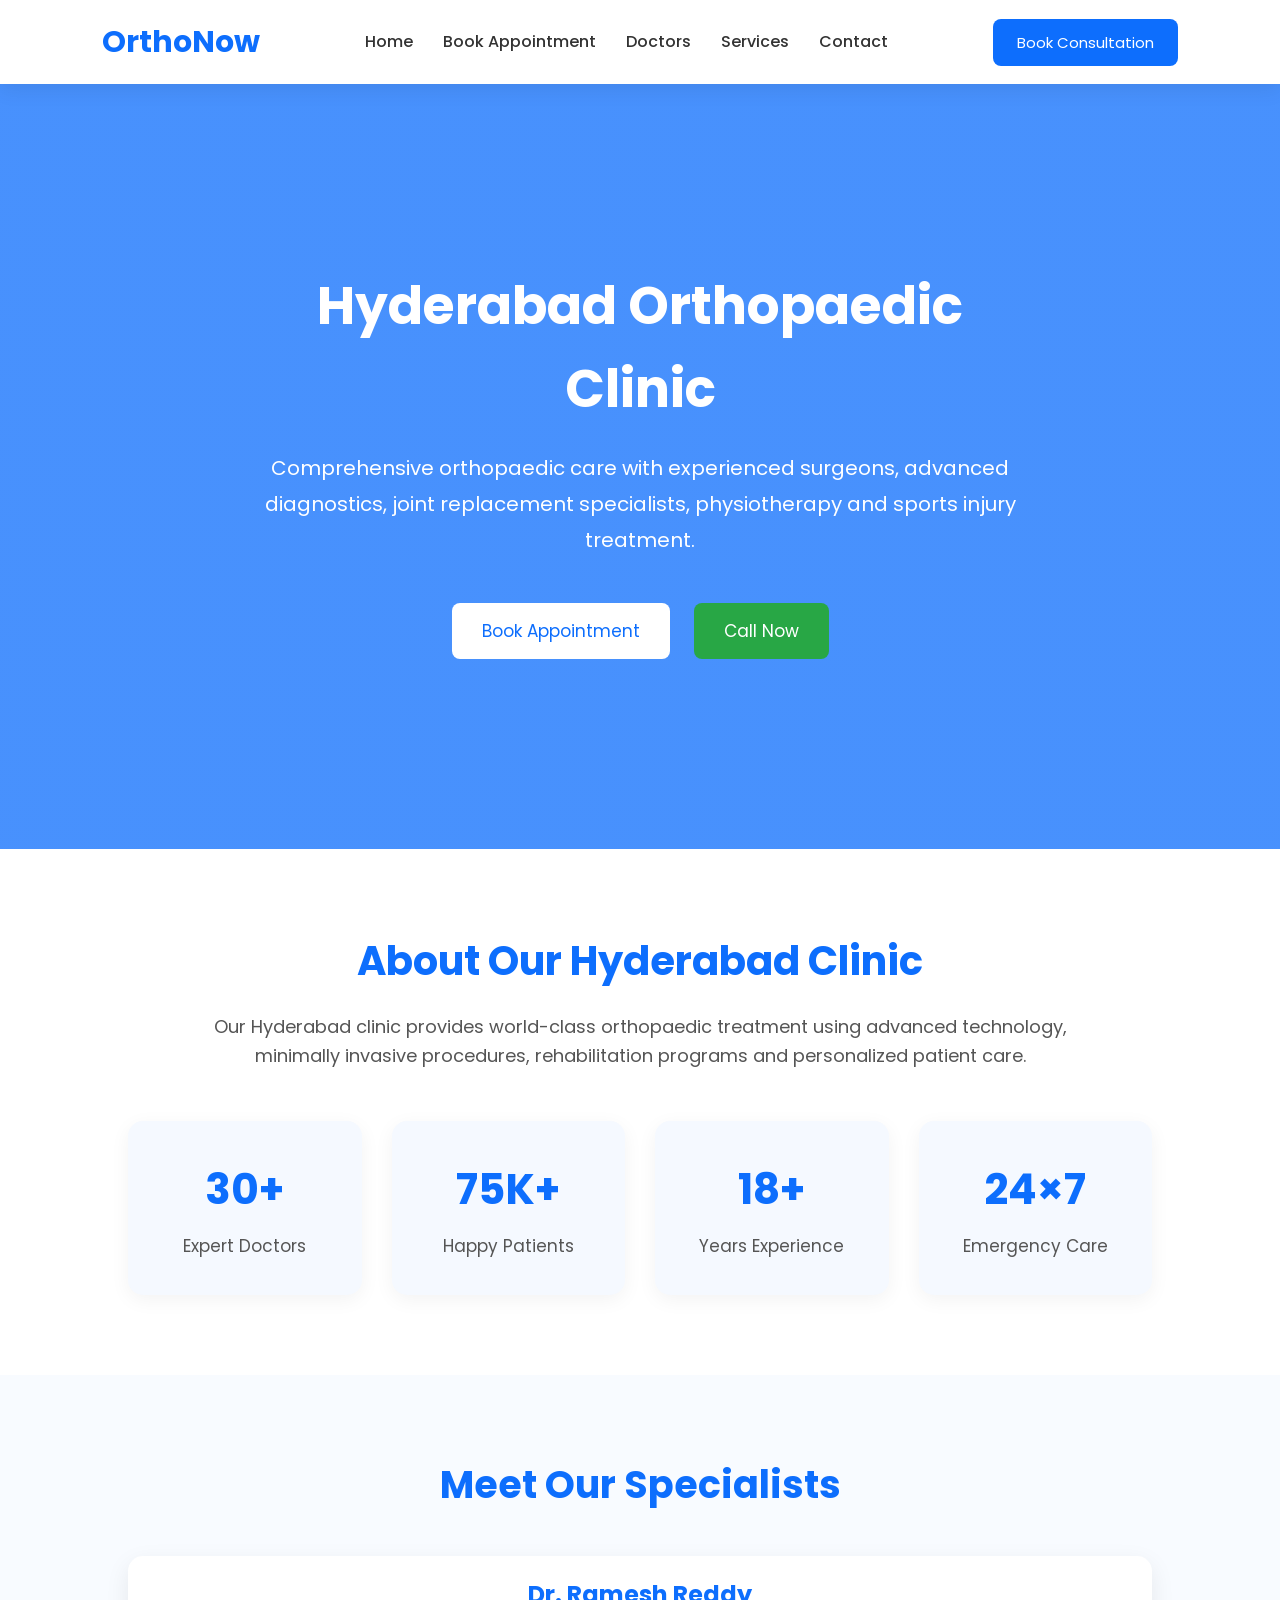
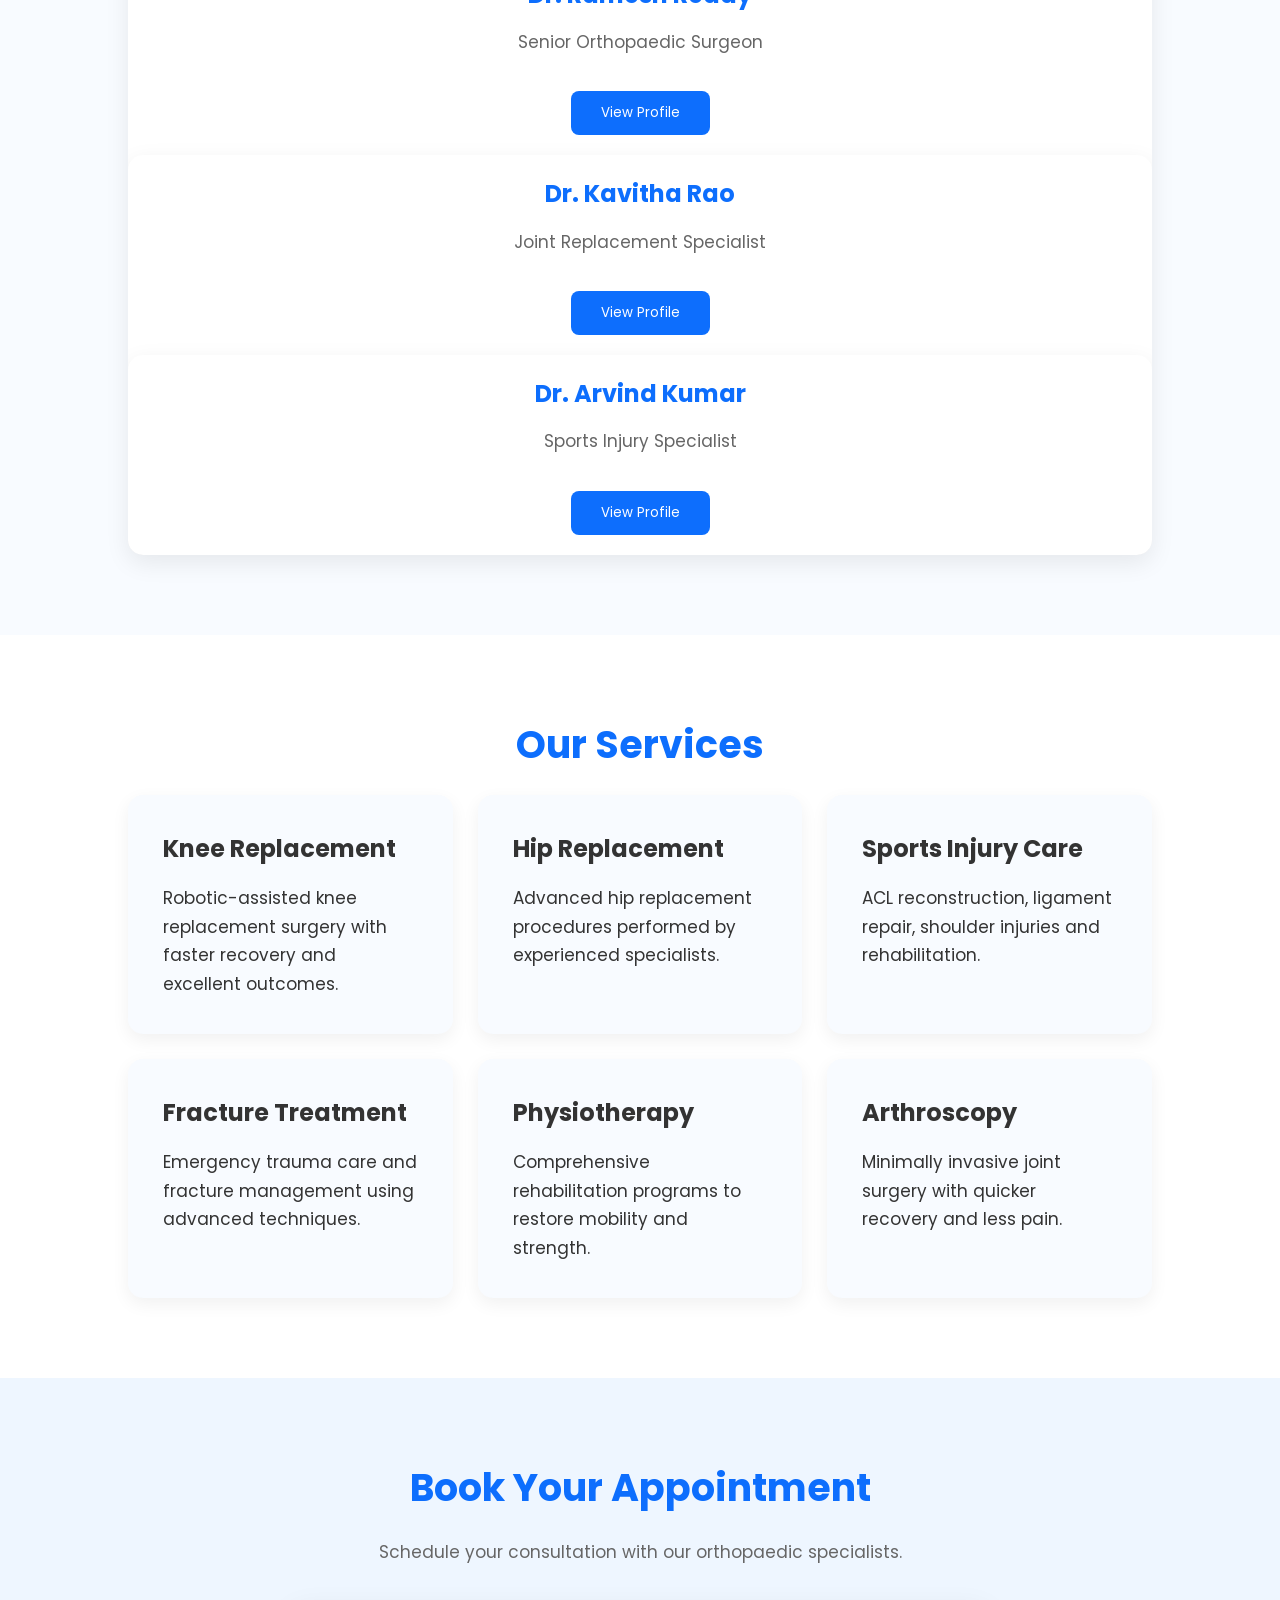
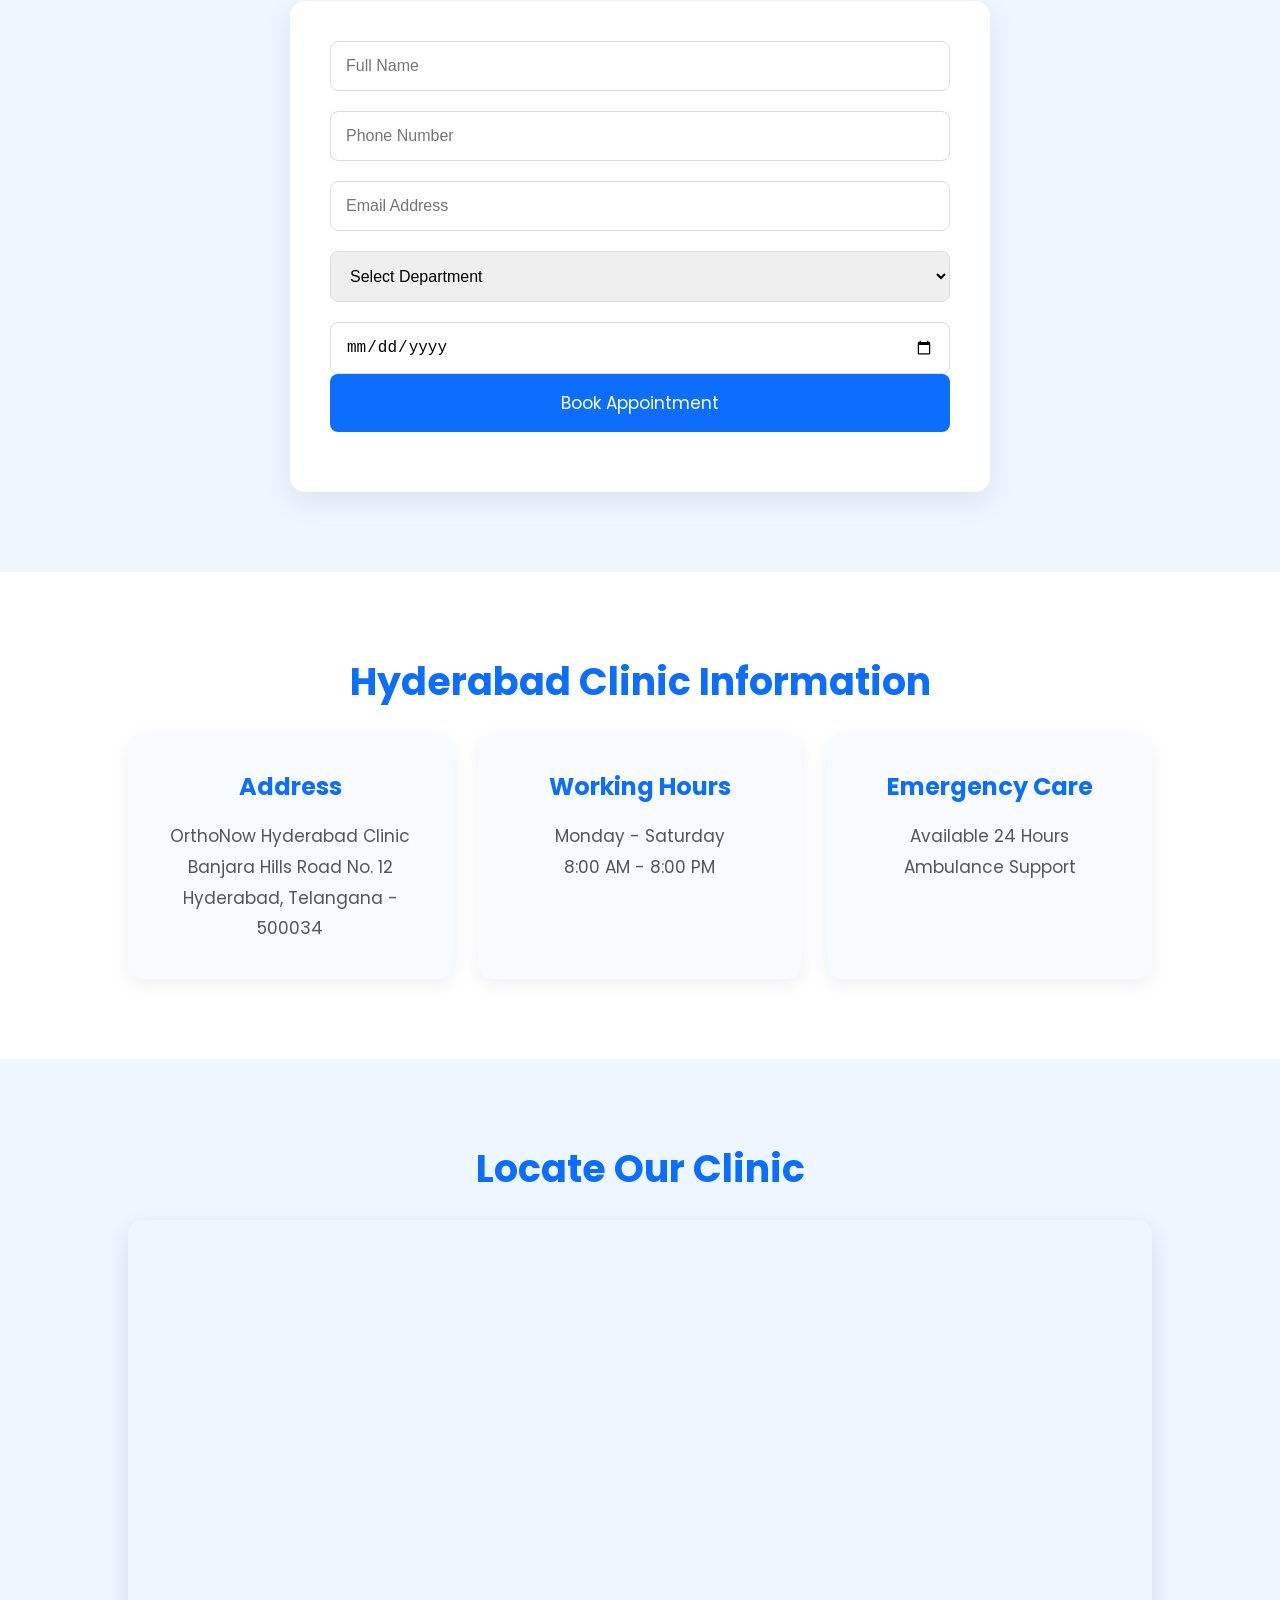
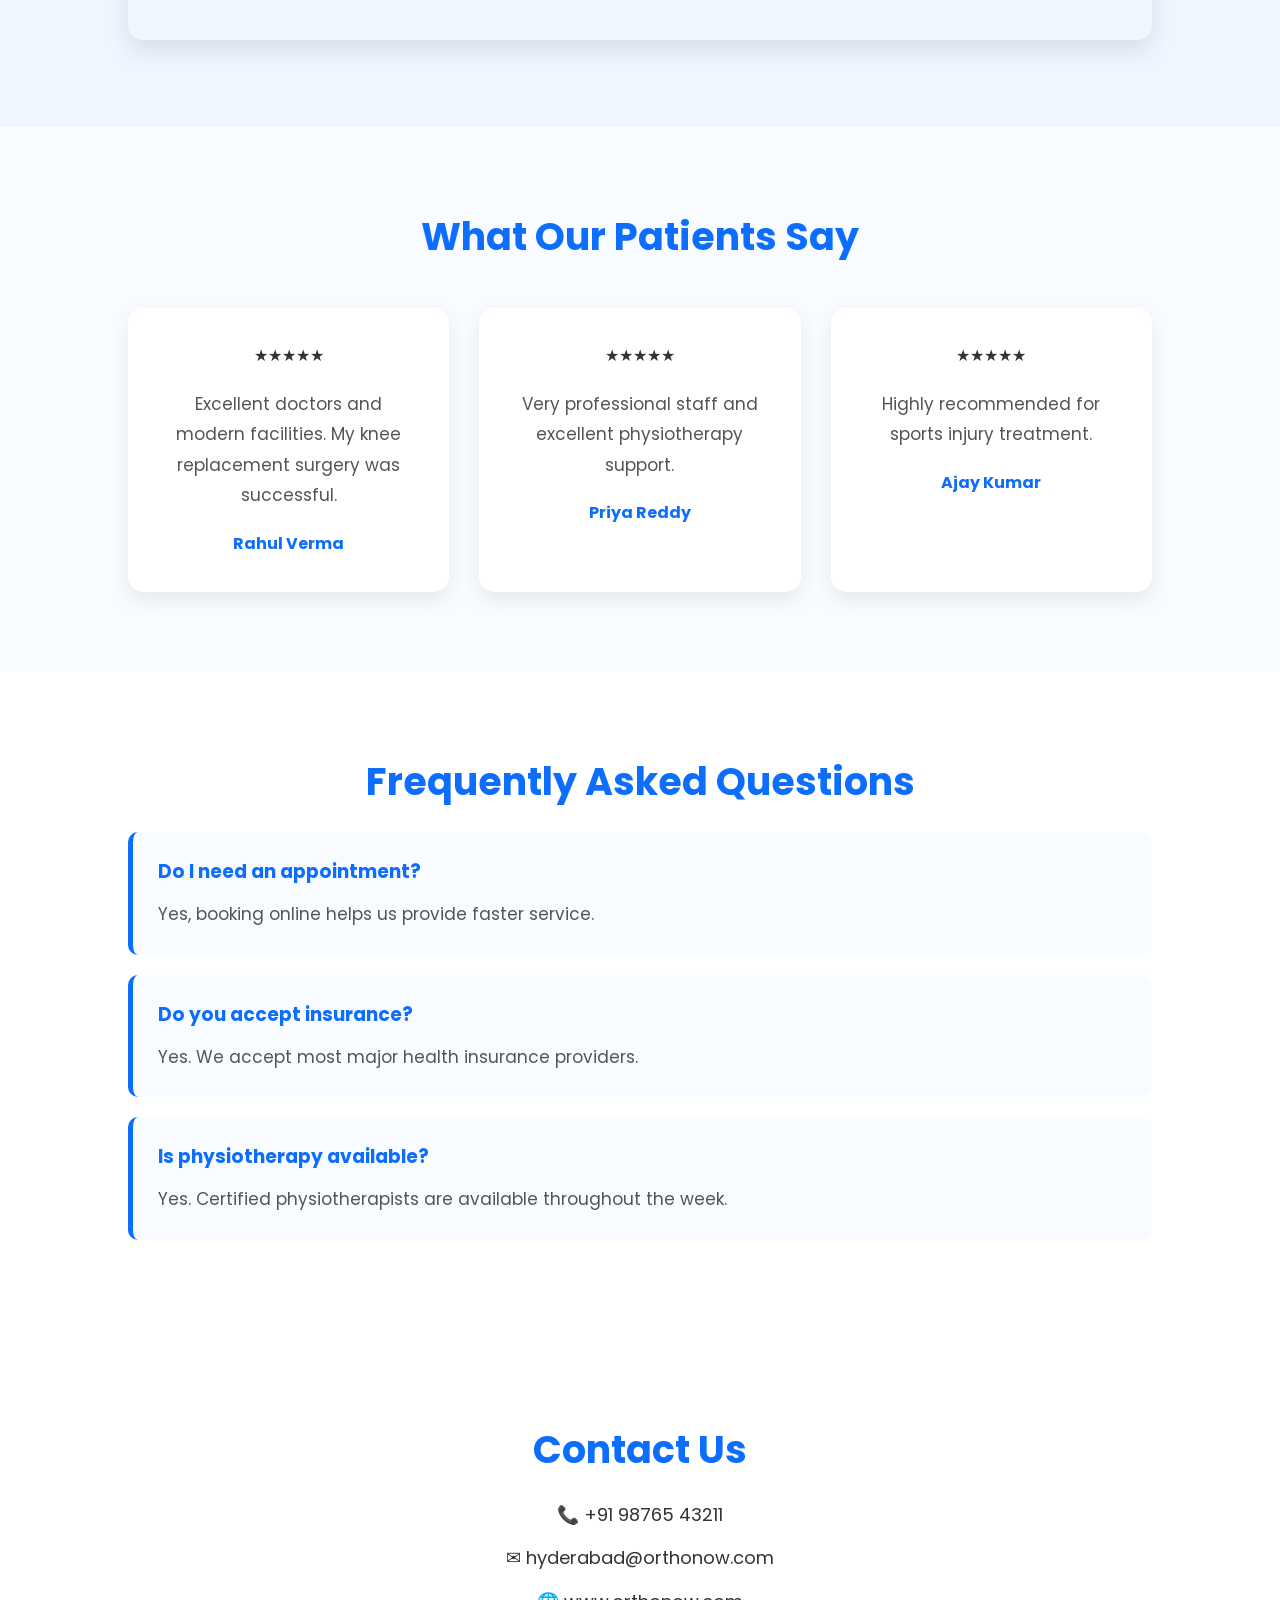
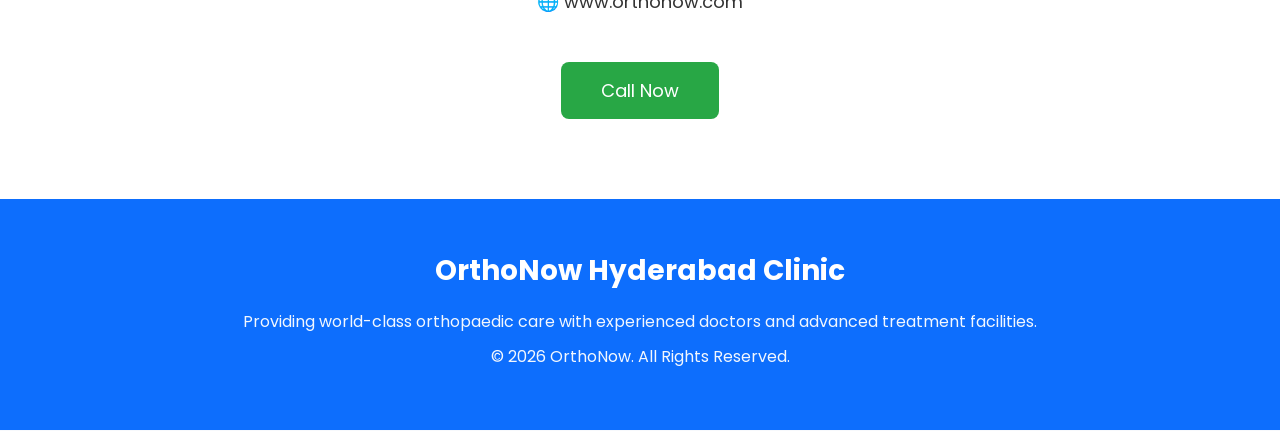
<file: clinics/hyderabad.html>
<!DOCTYPE html>
<html lang="en">

<head>

    <meta charset="UTF-8">

    <meta name="viewport" content="width=device-width, initial-scale=1.0">

    <title>OrthoNow Hyderabad Clinic</title>

    <link rel="stylesheet" href="../css/clinic.css">

    <!-- Google Fonts -->

    <link href="https://fonts.googleapis.com/css2?family=Poppins:wght@300;400;500;600;700&display=swap" rel="stylesheet">

    <!-- GTM Data Layer -->
    <script>
        window.dataLayer = window.dataLayer || [];
    </script>

    <!-- Google Tag Manager -->
    <script>
        (function(w, d, s, l, i) {
            w[l] = w[l] || [];
            w[l].push({
                'gtm.start': new Date().getTime(),
                event: 'gtm.js'
            });
            var f = d.getElementsByTagName(s)[0],
                j = d.createElement(s),
                dl = l != 'dataLayer' ? '&l=' + l : '';
            j.async = true;
            j.src =
                'https://www.googletagmanager.com/gtm.js?id=' + i + dl;
            f.parentNode.insertBefore(j, f);
        })(window, document, 'script', 'dataLayer', 'GTM-KC8PQ2DM');
    </script>
    <!-- End Google Tag Manager -->

</head>

<body>
    <!-- Google tag (gtag.js) -->
    <script async src="https://www.googletagmanager.com/gtag/js?id=G-GZ086NKCFY"></script>
    <script>
        window.dataLayer = window.dataLayer || [];

        function gtag() {
            dataLayer.push(arguments);
        }
        gtag('js', new Date());

        gtag('config', 'G-GZ086NKCFY');
    </script>

    <!-- Google Tag Manager (noscript) -->
    <noscript>
        <iframe src="https://www.googletagmanager.com/ns.html?id=GTM-KC8PQ2DM"
            height="0" width="0" style="display:none;visibility:hidden">
        </iframe>
    </noscript>
    <!-- End Google Tag Manager (noscript) -->

    <!-- ================= HEADER ================= -->

    <header class="header">

        <div class="logo">

            <h2>OrthoNow</h2>

        </div>

        <nav>

            <a href="../index.html">Home</a>

            <a href="../landing.html">Book Appointment</a>

            <a href="#doctors">Doctors</a>

            <a href="#services">Services</a>

            <a href="#contact">Contact</a>

        </nav>

        <button id="headerBookBtn">

        Book Consultation

    </button>

    </header>

    <!-- ================= HERO ================= -->

    <section class="clinic-hero">

        <div class="hero-text">

            <h1>Hyderabad Orthopaedic Clinic</h1>

            <p>

                Comprehensive orthopaedic care with experienced surgeons, advanced diagnostics, joint replacement specialists, physiotherapy and sports injury treatment.

            </p>

            <button id="heroBookBtn">

            Book Appointment

        </button>

            <button id="callBtn">

            Call Now

        </button>

        </div>

    </section>

    <!-- ================= ABOUT ================= -->

    <section class="about-clinic">

        <h2>About Our Hyderabad Clinic</h2>

        <p>

            Our Hyderabad clinic provides world-class orthopaedic treatment using advanced technology, minimally invasive procedures, rehabilitation programs and personalized patient care.

        </p>

        <div class="stats">

            <div class="stat">

                <h3>30+</h3>

                <p>Expert Doctors</p>

            </div>

            <div class="stat">

                <h3>75K+</h3>

                <p>Happy Patients</p>

            </div>

            <div class="stat">

                <h3>18+</h3>

                <p>Years Experience</p>

            </div>

            <div class="stat">

                <h3>24×7</h3>

                <p>Emergency Care</p>

            </div>

        </div>

    </section>

    <!-- ================= DOCTORS ================= -->

    <section class="doctors" id="doctors">

        <h2>Meet Our Specialists</h2>

        <div class="doctor-grid">

            <div class="doctor-card">

                <div src="https://via.placeholder.com/300x300" alt="Doctor">

                    <h3>Dr. Ramesh Reddy</h3>

                    <p>Senior Orthopaedic Surgeon</p>

                    <button class="doctorBtn">

                View Profile

            </button>

                </div>

                <div class="doctor-card">

                    <div src="https://via.placeholder.com/300x300" alt="Doctor">

                        <h3>Dr. Kavitha Rao</h3>

                        <p>Joint Replacement Specialist</p>

                        <button class="doctorBtn">

                View Profile

            </button>

                    </div>

                    <div class="doctor-card">

                        <div src="https://via.placeholder.com/300x300" alt="Doctor">

                            <h3>Dr. Arvind Kumar</h3>

                            <p>Sports Injury Specialist</p>

                            <button class="doctorBtn">

                View Profile

            </button>

                        </div>

                    </div>

    </section>

    <!-- ================= SERVICES ================= -->

    <section class="services" id="services">

        <h2>Our Services</h2>

        <div class="service-grid">

            <div class="service-card">

                <h3>Knee Replacement</h3>

                <p>

                    Robotic-assisted knee replacement surgery with faster recovery and excellent outcomes.

                </p>

            </div>

            <div class="service-card">

                <h3>Hip Replacement</h3>

                <p>

                    Advanced hip replacement procedures performed by experienced specialists.

                </p>

            </div>

            <div class="service-card">

                <h3>Sports Injury Care</h3>

                <p>

                    ACL reconstruction, ligament repair, shoulder injuries and rehabilitation.

                </p>

            </div>

            <div class="service-card">

                <h3>Fracture Treatment</h3>

                <p>

                    Emergency trauma care and fracture management using advanced techniques.

                </p>

            </div>

            <div class="service-card">

                <h3>Physiotherapy</h3>

                <p>

                    Comprehensive rehabilitation programs to restore mobility and strength.

                </p>

            </div>

            <div class="service-card">

                <h3>Arthroscopy</h3>

                <p>

                    Minimally invasive joint surgery with quicker recovery and less pain.

                </p>

            </div>

        </div>

    </section>

    <!-- ================= APPOINTMENT ================= -->

    <section class="appointment">

        <h2>Book Your Appointment</h2>

        <p>
            Schedule your consultation with our orthopaedic specialists.
        </p>

        <form id="appointmentForm">

            <div class="form-group">
                <input type="text" id="name" placeholder="Full Name" required>
            </div>

            <div class="form-group">
                <input type="tel" id="phone" placeholder="Phone Number" required>
            </div>

            <div class="form-group">
                <input type="email" id="email" placeholder="Email Address">
            </div>

            <div class="form-group">
                <select id="department">

                <option value="">
                    Select Department
                </option>

                <option>Knee Replacement</option>
                <option>Hip Replacement</option>
                <option>Sports Injury</option>
                <option>Fracture Treatment</option>
                <option>Physiotherapy</option>

            </select>
            </div>

            <div class="form-group">
                <input type="date" id="appointmentDate">
                </input>

                <button id="bookAppointmentBtn" type="submit">

            Book Appointment

        </button>

        </form>

    </section>

    <!-- ================= CLINIC INFORMATION ================= -->

    <section class="clinic-info">

        <h2>Hyderabad Clinic Information</h2>

        <div class="info-grid">

            <div class="info-card">

                <h3>Address</h3>

                <p>

                    OrthoNow Hyderabad Clinic<br> Banjara Hills Road No. 12<br> Hyderabad, Telangana - 500034

                </p>

            </div>

            <div class="info-card">

                <h3>Working Hours</h3>

                <p>

                    Monday - Saturday<br> 8:00 AM - 8:00 PM

                </p>

            </div>

            <div class="info-card">

                <h3>Emergency Care</h3>

                <p>

                    Available 24 Hours<br> Ambulance Support

                </p>

            </div>

        </div>

    </section>

    <!-- ================= GOOGLE MAP ================= -->

    <section class="map-section">

        <h2>Locate Our Clinic</h2>

        <iframe src="https://maps.google.com/maps?q=banjara%20hills%20hyderabad&t=&z=13&ie=UTF8&iwloc=&output=embed" width="100%" height="420" style="border:0;" loading="lazy">
    </iframe>

    </section>

    <!-- ================= TESTIMONIALS ================= -->

    <section class="testimonials">

        <h2>What Our Patients Say</h2>

        <div class="testimonial-grid">

            <div class="testimonial-card">

                ★★★★★

                <p>

                    Excellent doctors and modern facilities. My knee replacement surgery was successful.

                </p>

                <h4>Rahul Verma</h4>

            </div>

            <div class="testimonial-card">

                ★★★★★

                <p>

                    Very professional staff and excellent physiotherapy support.

                </p>

                <h4>Priya Reddy</h4>

            </div>

            <div class="testimonial-card">

                ★★★★★

                <p>

                    Highly recommended for sports injury treatment.

                </p>

                <h4>Ajay Kumar</h4>

            </div>

        </div>

    </section>

    <!-- ================= FAQ ================= -->

    <section class="faq">

        <h2>Frequently Asked Questions</h2>

        <div class="faq-item">

            <h3>Do I need an appointment?</h3>

            <p>

                Yes, booking online helps us provide faster service.

            </p>

        </div>

        <div class="faq-item">

            <h3>Do you accept insurance?</h3>

            <p>

                Yes. We accept most major health insurance providers.

            </p>

        </div>

        <div class="faq-item">

            <h3>Is physiotherapy available?</h3>

            <p>

                Yes. Certified physiotherapists are available throughout the week.

            </p>

        </div>

    </section>

    <!-- ================= CONTACT ================= -->

    <section class="contact" id="contact">

        <h2>Contact Us</h2>

        <p>📞 +91 98765 43211</p>

        <p>✉ hyderabad@orthonow.com</p>

        <p>🌐 www.orthonow.com</p>

        <button id="callNowFooter">

        Call Now

    </button>

    </section>

    <!-- ================= FOOTER ================= -->

    <footer>

        <h3>OrthoNow Hyderabad Clinic</h3>

        <p>

            Providing world-class orthopaedic care with experienced doctors and advanced treatment facilities.

        </p>

        <p>

            © 2026 OrthoNow. All Rights Reserved.

        </p>

    </footer>

    <!-- ================= JAVASCRIPT ================= -->

    <script>
        window.dataLayer = window.dataLayer || [];

        function pushEvent(eventName, data = {}) {

            dataLayer.push({

                event: eventName,

                ...data

            });

            console.log(eventName, data);

        }

        /* Header Button */

        document.getElementById("headerBookBtn")
            .addEventListener("click", function() {

                pushEvent("book_consultation_click", {

                    location: "header"

                });

            });

        /* Hero Button */

        document.getElementById("heroBookBtn")
            .addEventListener("click", function() {

                pushEvent("book_consultation_click", {

                    location: "hero"

                });

            });

        /* Call Button */

        document.getElementById("callBtn")
            .addEventListener("click", function() {

                pushEvent("call_now_click");

            });

        /* Footer Call */

        document.getElementById("callNowFooter")
            .addEventListener("click", function() {

                pushEvent("footer_call_click");

            });

        /* Doctor Cards */

        document.querySelectorAll(".doctorBtn")
            .forEach(function(btn) {

                btn.addEventListener("click", function() {

                    pushEvent("doctor_profile_click");

                });

            });

        /* Appointment Form */

        document.getElementById("appointmentForm")
            .addEventListener("submit", function(e) {

                e.preventDefault();

                pushEvent("appointment_submit", {

                    department: document.getElementById("department").value

                });

                alert("Your appointment request has been submitted successfully!");

            });

        /* Scroll Tracking */

        let scroll50 = false;
        let scroll90 = false;

        window.addEventListener("scroll", function() {

            const percent = (window.scrollY / (document.body.scrollHeight - window.innerHeight)) * 100;

            if (percent >= 50 && !scroll50) {

                scroll50 = true;

                pushEvent("scroll_50");

            }

            if (percent >= 90 && !scroll90) {

                scroll90 = true;

                pushEvent("scroll_90");

            }

        });
    </script>

</body>

</html>
</file>
<file: css/clinic.css>
/* =====================================================
   ORTHONOW WEBSITE CSS
   Part 3.1 - Global, Header, Hero, About
===================================================== */


/* Reset */

* {
    margin: 0;
    padding: 0;
    box-sizing: border-box;
}

html {
    scroll-behavior: smooth;
}

body {
    font-family: 'Poppins', sans-serif;
    background: #f7f9fc;
    color: #333;
    line-height: 1.6;
}


/* Links */

a {
    text-decoration: none;
    color: #333;
    transition: .3s;
}

a:hover {
    color: #0077ff;
}


/* Images */

img {
    width: 100%;
    display: block;
}


/* Container */

.container {
    width: 90%;
    max-width: 1200px;
    margin: auto;
}


/* ==========================
        HEADER
========================== */

.header {
    width: 100%;
    background: #fff;
    display: flex;
    justify-content: space-between;
    align-items: center;
    padding: 18px 8%;
    position: sticky;
    top: 0;
    z-index: 999;
    box-shadow: 0 5px 20px rgba(0, 0, 0, .08);
}


/* Logo */

.logo h2 {
    color: #0d6efd;
    font-size: 30px;
    font-weight: 700;
}


/* Navigation */

nav {
    display: flex;
    gap: 30px;
}

nav a {
    font-size: 16px;
    font-weight: 500;
}

nav a:hover {
    color: #0d6efd;
}


/* Header Button */

#headerBookBtn {
    padding: 12px 24px;
    border: none;
    background: #0d6efd;
    color: #fff;
    border-radius: 8px;
    cursor: pointer;
    font-size: 15px;
    transition: .3s;
}

#headerBookBtn:hover {
    background: #084298;
    transform: translateY(-2px);
}


/* ==========================
        HERO
========================== */

.clinic-hero {
    min-height: 85vh;
    display: flex;
    justify-content: center;
    align-items: center;
    text-align: center;
    padding: 60px 10%;
    background: linear-gradient( rgba(13, 110, 253, .75), rgba(13, 110, 253, .75)), url("https://images.unsplash.com/photo-1576091160550-2173dba999ef?auto=format&fit=crop&w=1600&q=80");
    background-size: cover;
    background-position: center;
    color: white;
}

.hero-text {
    max-width: 800px;
}

.hero-text h1 {
    font-size: 52px;
    margin-bottom: 20px;
}

.hero-text p {
    font-size: 20px;
    margin-bottom: 35px;
    line-height: 1.8;
}


/* Hero Buttons */

#heroBookBtn,
#callBtn {
    padding: 15px 30px;
    border: none;
    border-radius: 8px;
    cursor: pointer;
    margin: 10px;
    font-size: 17px;
    transition: .3s;
}

#heroBookBtn {
    background: #fff;
    color: #0d6efd;
}

#heroBookBtn:hover {
    background: #f1f1f1;
    transform: translateY(-3px);
}

#callBtn {
    background: #28a745;
    color: white;
}

#callBtn:hover {
    background: #1e7e34;
    transform: translateY(-3px);
}


/* ==========================
      ABOUT CLINIC
========================== */

.about-clinic {
    padding: 80px 10%;
    background: white;
    text-align: center;
}

.about-clinic h2 {
    font-size: 40px;
    color: #0d6efd;
    margin-bottom: 20px;
}

.about-clinic p {
    max-width: 900px;
    margin: auto;
    font-size: 18px;
    color: #555;
    margin-bottom: 50px;
}


/* Statistics */

.stats {
    display: grid;
    grid-template-columns: repeat(4, 1fr);
    gap: 30px;
}

.stat {
    background: #f5f9ff;
    padding: 35px;
    border-radius: 15px;
    transition: .3s;
    box-shadow: 0 5px 20px rgba(0, 0, 0, .05);
}

.stat:hover {
    transform: translateY(-10px);
    box-shadow: 0 15px 30px rgba(0, 0, 0, .1);
}

.stat h3 {
    font-size: 42px;
    color: #0d6efd;
    margin-bottom: 10px;
}

.stat p {
    margin: 0;
    font-size: 17px;
}


/* Section Heading */

section h2 {
    text-align: center;
    font-size: 38px;
    color: #0d6efd;
    margin-bottom: 40px;
}


/* Utility Button */

button {
    font-family: 'Poppins', sans-serif;
}


/* Card Animation */

.stat,
button {
    transition: all .3s ease;
}


/* ==========================
     SMALL TABLETS
========================== */

@media(max-width:992px) {
    .header {
        flex-direction: column;
        gap: 20px;
    }
    nav {
        flex-wrap: wrap;
        justify-content: center;
    }
    .hero-text h1 {
        font-size: 42px;
    }
    .stats {
        grid-template-columns: repeat(2, 1fr);
    }
}


/* ==========================
       MOBILE
========================== */

@media(max-width:768px) {
    nav {
        flex-direction: column;
        align-items: center;
        gap: 15px;
    }
    .hero-text h1 {
        font-size: 34px;
    }
    .hero-text p {
        font-size: 17px;
    }
    #heroBookBtn,
    #callBtn {
        width: 100%;
        margin-top: 15px;
    }
    .stats {
        grid-template-columns: 1fr;
    }
    .about-clinic h2 {
        font-size: 30px;
    }
    section h2 {
        font-size: 30px;
    }
}


/* =====================================================
ORTHONOW WEBSITE CSS
Doctors, Services, Appointment,Clinic Info, Map & Contact
=====================================================*/


/* ==========================
        DOCTORS
==========================*/

.doctors {
    padding: 80px 10%;
    background: #f8fbff;
}

.doctor-grid {
    display: grid;
    grid-template-columns: repeat(auto-fit, minmax(280px, 1fr));
    gap: 30px;
    margin-top: 40px;
}

.doctor-card {
    background: #fff;
    border-radius: 15px;
    overflow: hidden;
    text-align: center;
    box-shadow: 0 8px 25px rgba(0, 0, 0, .08);
    transition: .35s;
}

.doctor-card:hover {
    transform: translateY(-10px);
    box-shadow: 0 15px 35px rgba(0, 0, 0, .15);
}

.doctor-card img {
    width: 100%;
    height: 280px;
    object-fit: cover;
}

.doctor-card h3 {
    margin-top: 20px;
    color: #0d6efd;
    font-size: 24px;
}

.doctor-card p {
    color: #666;
    margin: 15px 20px;
}

.doctorBtn {
    background: #0d6efd;
    color: white;
    border: none;
    padding: 12px 30px;
    margin: 20px;
    border-radius: 8px;
    cursor: pointer;
    transition: .3s;
}

.doctorBtn:hover {
    background: #084298;
}


/* ==========================
        SERVICES
==========================*/

.services {
    padding: 80px 10%;
    background: white;
}

.service-grid {
    display: grid;
    grid-template-columns: repeat(auto-fit, minmax(260px, 1fr));
    gap: 25px;
}

.service-card {
    background: #f8fbff;
    padding: 35px;
    border-radius: 15px;
    box-shadow: 0 6px 18px rgba(0, 0, 0, .06);
    transition: .3s;
}

.service-card:hover {
    background: #0d6efd;
    color: white;
    transform: translateY(-8px);
}

.service-card h3 {
    margin-bottom: 15px;
    font-size: 24px;
}

.service-card p {
    line-height: 1.7;
}


/* ==========================
     APPOINTMENT SECTION
==========================*/

.appointment {
    padding: 80px 10%;
    background: #eef6ff;
    text-align: center;
}

.appointment p {
    margin-bottom: 35px;
    color: #666;
}

#appointmentForm {
    max-width: 700px;
    margin: auto;
    background: white;
    padding: 40px;
    border-radius: 15px;
    box-shadow: 0 10px 30px rgba(0, 0, 0, .08);
}

.form-group {
    margin-bottom: 20px;
}

.form-group input,
.form-group select {
    width: 100%;
    padding: 15px;
    border: 1px solid #ddd;
    border-radius: 8px;
    font-size: 16px;
    outline: none;
    transition: .3s;
}

.form-group input:focus,
.form-group select:focus {
    border-color: #0d6efd;
    box-shadow: 0 0 10px rgba(13, 110, 253, .15);
}

#bookAppointmentBtn {
    width: 100%;
    padding: 16px;
    background: #0d6efd;
    color: white;
    border: none;
    border-radius: 8px;
    cursor: pointer;
    font-size: 17px;
    transition: .3s;
}

#bookAppointmentBtn:hover {
    background: #084298;
}


/* ==========================
      CLINIC INFO
==========================*/

.clinic-info {
    padding: 80px 10%;
    background: white;
}

.info-grid {
    display: grid;
    grid-template-columns: repeat(auto-fit, minmax(250px, 1fr));
    gap: 25px;
}

.info-card {
    background: #f8fbff;
    padding: 35px;
    text-align: center;
    border-radius: 15px;
    transition: .3s;
    box-shadow: 0 6px 20px rgba(0, 0, 0, .06);
}

.info-card:hover {
    transform: translateY(-8px);
}

.info-card h3 {
    color: #0d6efd;
    margin-bottom: 15px;
    font-size: 24px;
}

.info-card p {
    line-height: 1.8;
    color: #555;
}


/* ==========================
        GOOGLE MAP
==========================*/

.map-section {
    padding: 80px 10%;
    background: #eef6ff;
}

.map-section iframe {
    border-radius: 15px;
    box-shadow: 0 10px 25px rgba(0, 0, 0, .10);
}


/* ==========================
        CONTACT
==========================*/

.contact {
    padding: 80px 10%;
    background: white;
    text-align: center;
}

.contact p {
    font-size: 18px;
    margin: 15px 0;
}

#callNowFooter {
    margin-top: 30px;
    background: #28a745;
    color: white;
    border: none;
    padding: 15px 40px;
    border-radius: 8px;
    cursor: pointer;
    font-size: 18px;
    transition: .3s;
}

#callNowFooter:hover {
    background: #1f6d32;
}


/* ==========================
     RESPONSIVE
==========================*/

@media(max-width:992px) {
    .doctor-grid,
    .service-grid,
    .info-grid {
        grid-template-columns: repeat(2, 1fr);
    }
}

@media(max-width:768px) {
    .doctor-grid,
    .service-grid,
    .info-grid {
        grid-template-columns: 1fr;
    }
    #appointmentForm {
        padding: 25px;
    }
    .doctor-card img {
        height: 240px;
    }
    .service-card,
    .info-card {
        padding: 25px;
    }
}


/* =====================================================
    ORTHONOW WEBSITE CSS
Testimonials, FAQ, Footer, Animations & Responsive
=====================================================*/


/* ==========================
    TESTIMONIALS
==========================*/

.testimonials {
    padding: 80px 10%;
    background: #f8fbff;
}

.testimonial-grid {
    display: grid;
    grid-template-columns: repeat(auto-fit, minmax(300px, 1fr));
    gap: 30px;
    margin-top: 40px;
}

.testimonial-card {
    background: #fff;
    padding: 35px;
    border-radius: 15px;
    text-align: center;
    box-shadow: 0 8px 20px rgba(0, 0, 0, .08);
    transition: .3s;
}

.testimonial-card:hover {
    transform: translateY(-10px);
    box-shadow: 0 15px 35px rgba(0, 0, 0, .15);
}

.testimonial-card p {
    margin: 20px 0;
    color: #555;
    line-height: 1.8;
}

.testimonial-card h4 {
    color: #0d6efd;
}


/* ==========================
            FAQ
==========================*/

.faq {
    padding: 80px 10%;
    background: #ffffff;
}

.faq-item {
    background: #f8fbff;
    margin-bottom: 20px;
    border-left: 5px solid #0d6efd;
    border-radius: 10px;
    padding: 25px;
    transition: .3s;
}

.faq-item:hover {
    transform: translateX(8px);
    box-shadow: 0 10px 25px rgba(0, 0, 0, .08);
}

.faq-item h3 {
    color: #0d6efd;
    margin-bottom: 12px;
}

.faq-item p {
    color: #555;
    line-height: 1.8;
}


/* ==========================
          FOOTER
==========================*/

footer {
    background: #0d6efd;
    color: #fff;
    text-align: center;
    padding: 50px 20px;
}

footer h3 {
    font-size: 28px;
    margin-bottom: 15px;
}

footer p {
    margin: 10px 0;
    opacity: .95;
}

footer a {
    color: white;
}

footer a:hover {
    text-decoration: underline;
}


/* ==========================
        SCROLLBAR
==========================*/

::-webkit-scrollbar {
    width: 10px;
}

::-webkit-scrollbar-track {
    background: #f1f1f1;
}

::-webkit-scrollbar-thumb {
    background: #0d6efd;
    border-radius: 20px;
}

::-webkit-scrollbar-thumb:hover {
    background: #084298;
}


/* ==========================
        ANIMATIONS
==========================*/

@keyframes fadeUp {
    from {
        opacity: 0;
        transform: translateY(40px);
    }
    to {
        opacity: 1;
        transform: translateY(0);
    }
}

@keyframes zoomIn {
    from {
        opacity: 0;
        transform: scale(.8);
    }
    to {
        opacity: 1;
        transform: scale(1);
    }
}

@keyframes slideLeft {
    from {
        opacity: 0;
        transform: translateX(-40px);
    }
    to {
        opacity: 1;
        transform: translateX(0);
    }
}

@keyframes slideRight {
    from {
        opacity: 0;
        transform: translateX(40px);
    }
    to {
        opacity: 1;
        transform: translateX(0);
    }
}


/* Apply Animations */

.clinic-hero {
    animation: fadeUp 1s ease;
}

.about-clinic {
    animation: fadeUp 1.2s ease;
}

.doctor-card {
    animation: zoomIn .8s ease;
}

.service-card {
    animation: slideLeft .8s ease;
}

.info-card {
    animation: slideRight .8s ease;
}

.testimonial-card {
    animation: zoomIn .8s ease;
}


/* ==========================
         HOVER EFFECTS
==========================*/

button:hover {
    transform: translateY(-3px);
}

.service-card:hover h3,
.service-card:hover p {
    color: #fff;
}

.doctor-card:hover img {
    transform: scale(1.05);
    transition: .5s;
}

.doctor-card img {
    transition: .5s;
}

input,
select {
    transition: .3s;
}

input:hover,
select:hover {
    border-color: #0d6efd;
}


/* ==========================
      SECTION SPACING
==========================*/

section {
    width: 100%;
}

section h2 {
    margin-bottom: 20px;
}

section p {
    font-size: 17px;
}


/* ==========================
        RESPONSIVE
==========================*/

@media(max-width:1200px) {
    .header {
        padding: 18px 5%;
    }
    .clinic-hero {
        padding: 60px 6%;
    }
    .about-clinic,
    .doctors,
    .services,
    .appointment,
    .clinic-info,
    .map-section,
    .testimonials,
    .faq,
    .contact {
        padding: 70px 6%;
    }
}

@media(max-width:992px) {
    .hero-text h1 {
        font-size: 42px;
    }
    .hero-text p {
        font-size: 18px;
    }
    .testimonial-grid {
        grid-template-columns: repeat(2, 1fr);
    }
}

@media(max-width:768px) {
    .header {
        flex-direction: column;
        gap: 15px;
    }
    nav {
        flex-direction: column;
        gap: 12px;
        text-align: center;
    }
    .hero-text h1 {
        font-size: 32px;
    }
    .hero-text p {
        font-size: 16px;
    }
    .testimonial-grid {
        grid-template-columns: 1fr;
    }
    .faq-item {
        padding: 20px;
    }
    footer h3 {
        font-size: 24px;
    }
}

@media(max-width:480px) {
    .hero-text h1 {
        font-size: 28px;
    }
    .hero-text p {
        font-size: 15px;
    }
    #heroBookBtn,
    #callBtn,
    #headerBookBtn,
    #bookAppointmentBtn,
    #callNowFooter {
        width: 100%;
    }
    .doctor-card,
    .service-card,
    .info-card,
    .testimonial-card {
        margin-bottom: 20px;
    }
    footer {
        padding: 40px 15px;
    }
}


/* ==========================
      CLINIC DETAILS
========================== */

.clinic-details {
    padding: 80px 10%;
    background: #f8fbff;
}

.details-container {
    display: grid;
    grid-template-columns: repeat(auto-fit, minmax(250px, 1fr));
    gap: 30px;
    margin-top: 40px;
}

.detail-card {
    background: #fff;
    padding: 30px;
    border-radius: 15px;
    box-shadow: 0 8px 20px rgba(0, 0, 0, .08);
}

.detail-card h3 {
    color: #0d6efd;
    margin-bottom: 20px;
}

.detail-card ul {
    padding-left: 20px;
}

.detail-card li {
    margin-bottom: 10px;
}

.buttons {
    text-align: center;
}

.call-btn,
.appointment-btn {
    display: block;
    text-decoration: none;
    padding: 14px;
    margin-top: 15px;
    border-radius: 8px;
    font-weight: 600;
    transition: .3s;
}

.call-btn {
    background: #28a745;
    color: white;
}

.call-btn:hover {
    background: #218838;
}

.appointment-btn {
    background: #0d6efd;
    color: white;
}

.appointment-btn:hover {
    background: #084298;
}
</file>
